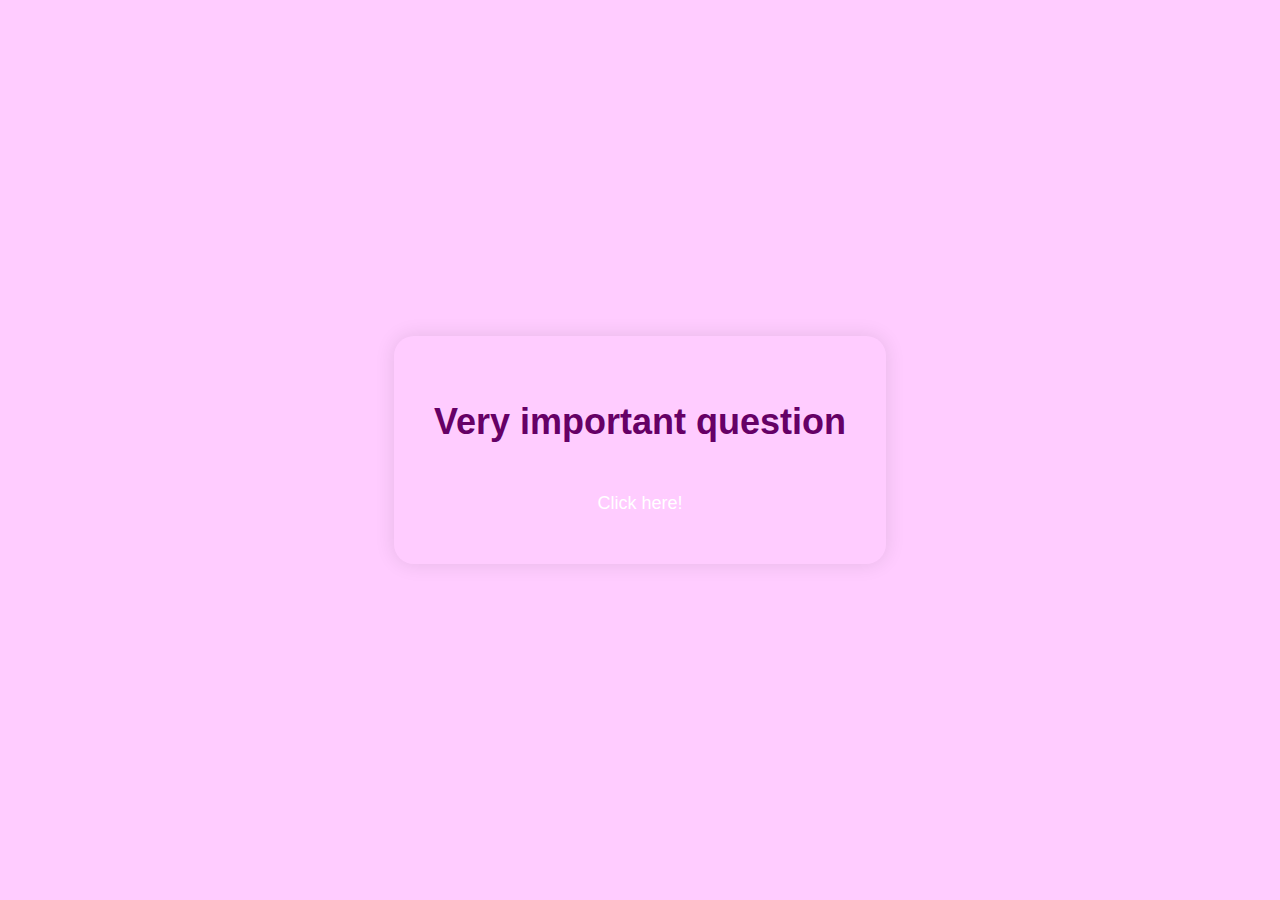
<file: index.html>
<!DOCTYPE html>
<html lang="en">
<head>
  <meta charset="UTF-8">
  <title>Important Question</title>
  <link rel="stylesheet" href="styles.css">
</head>
<body>
  <div class="container">
    <h1>Very important question</h1>
    <a href="question.html" class="btnindex">Click here!</a>
  </div>
</body>
</html>
</file>
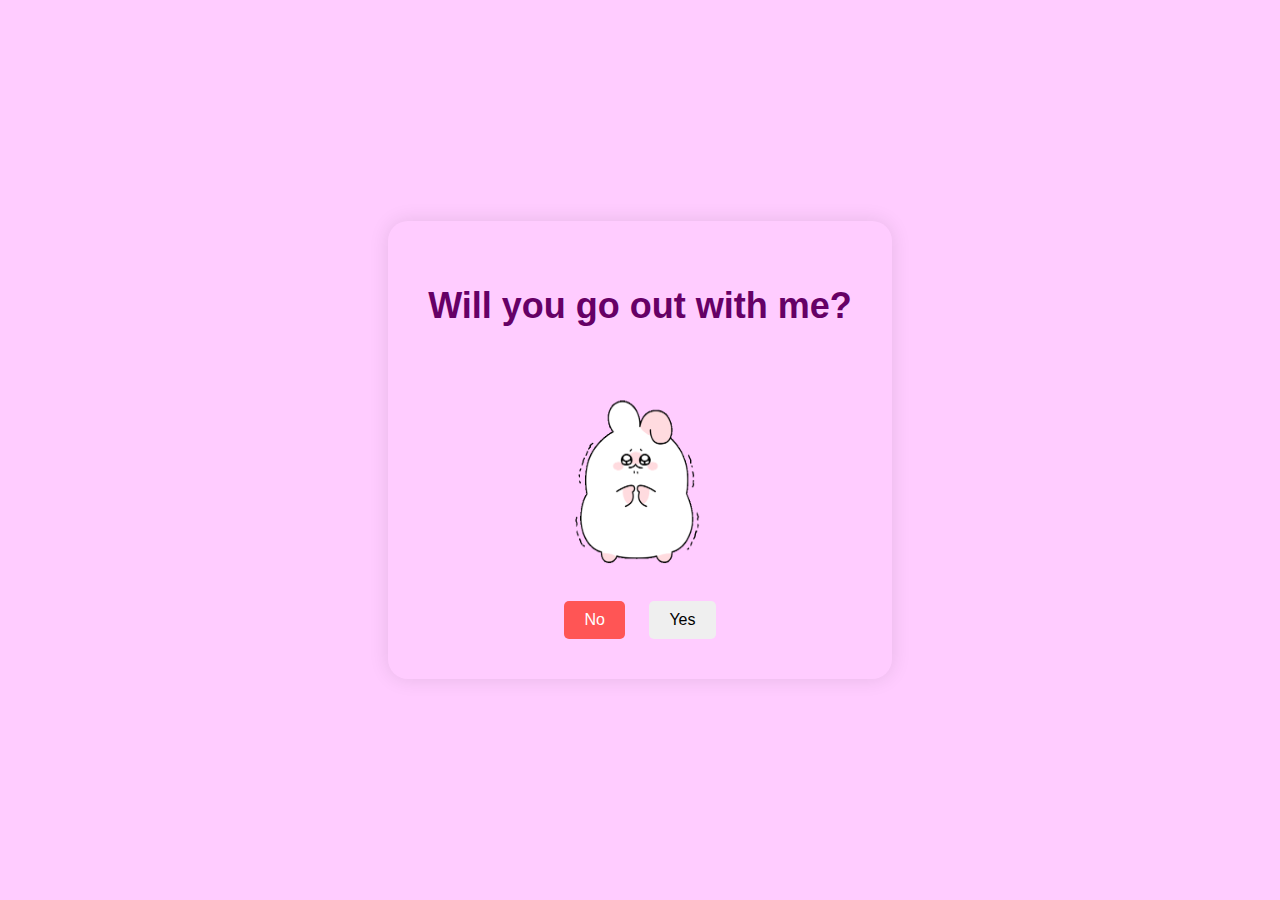
<file: question.html>
<!DOCTYPE html>
<html lang="en">
<head>
  <meta charset="UTF-8">
  <title>Will You Go Out With Me?</title>
  <link rel="stylesheet" href="styles.css">
</head>
<body>
  <div class="container">
    <h1>Will you go out with me?</h1>
    <img src="please.gif" alt="Asking GIF">
    <div class="buttons">
      <button id="noBtn" onmouseenter="movebtn()" onclick="movebtn()">No</button>
      <a href="thankyou.html"><button id="yesBtn">Yes</button></a>
    </div>
  </div>

  <script src="script.js"></script>
</body>
</html>
</file>
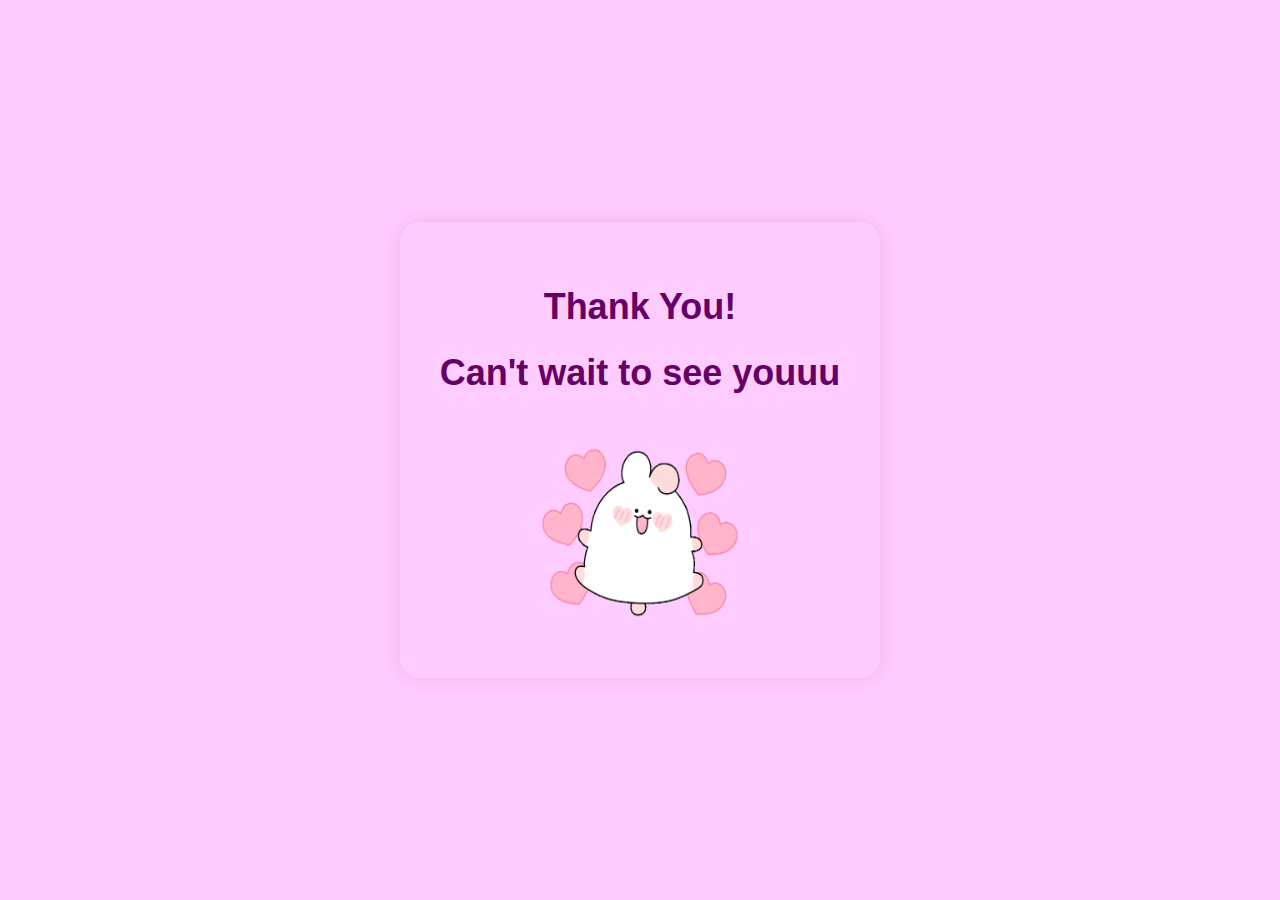
<file: thankyou.html>
<!DOCTYPE html>
<html lang="en">
<head>
  <meta charset="UTF-8">
  <title>Thank You!</title>
  <link rel="stylesheet" href="styles.css">
</head>
<body>
  <div class="container">
    <h1>Thank You!</h1>
    <h1>Can't wait to see youuu</h1>
    <img src="thank.gif" alt="Dancing GIF">
  </div>
</body>
</html>
</file>
<file: styles.css>
body {
  font-family: Arial, sans-serif;
  margin: 0;
  display: flex;
  justify-content: center;
  align-items: center;
  height: 100vh;
  background-color: #ffccff; 
}

.container {
  text-align: center;
  padding: 40px;
  border-radius: 20px;
  box-shadow: 0 0 20px rgba(0, 0, 0, 0.1);
}

h1 {
  font-size: 36px;
  margin-bottom: 20px;
  color: #660066;
}

img {
  width: 200px;
  height: 200px;
  margin-top: 20px;
}

.buttons {
  margin-top: 30px;
}

button {
  padding: 10px 20px;
  margin: 0 10px;
  font-size: 16px;
  cursor: pointer;
  border-radius: 5px;
  border: none;
  outline: none;

}

#noBtn {
  background-color: #ff5555;
  color: white;
}
.btnindex {
  display: inline-block;
  width: 80%;
  padding: 10px 20px;
  margin-top: 20px;
  background-color: #lightpink;
  color: white;
  text-decoration: none;
  border-radius: 5px;
  font-size: 18px;
  transition: background-color 0.3s ease, transform 0.3s ease;
}
.btnindex:hover {
  background-color: #ff8888;
  transform: scale(1.1);
}
</file>
